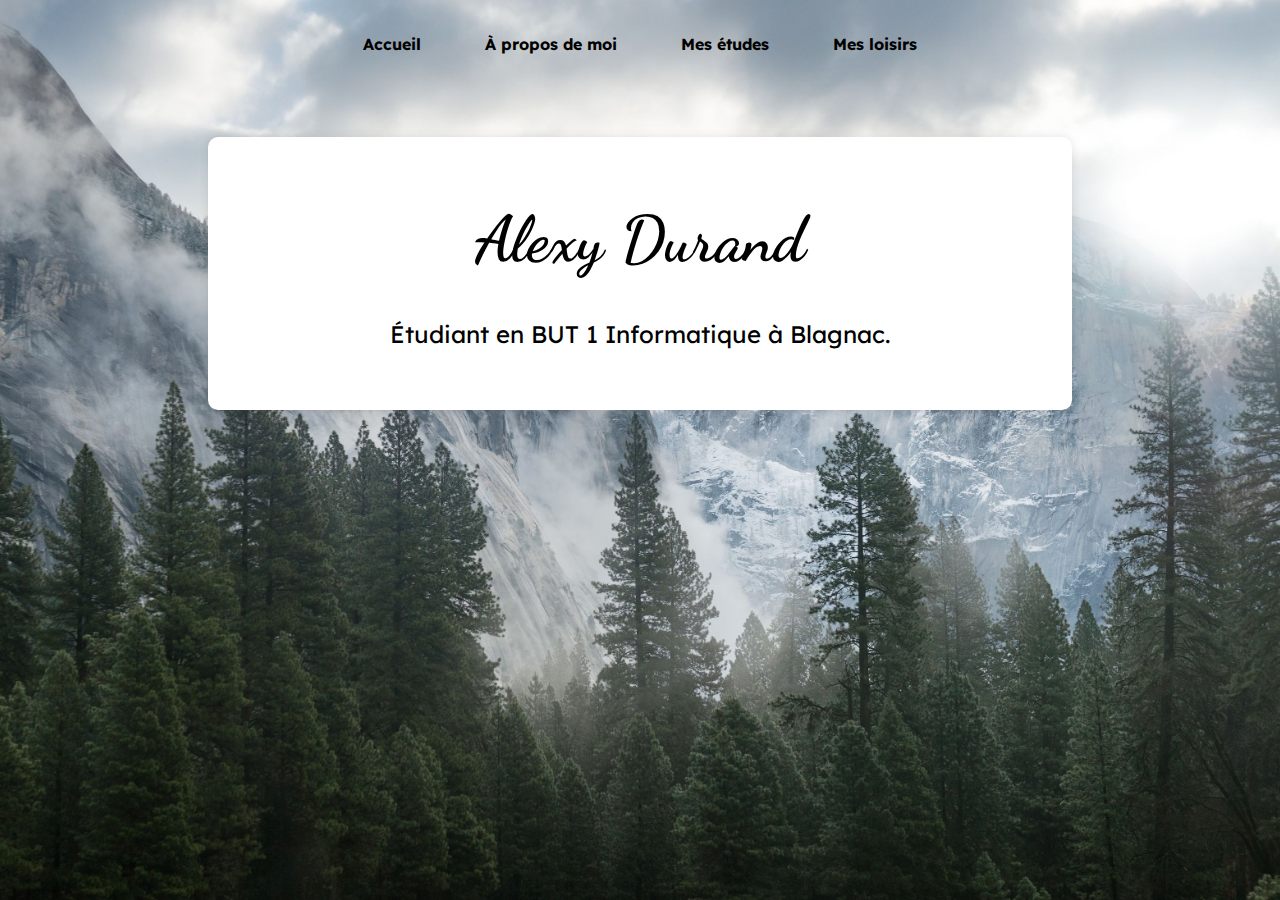
<file: index.html>
<!DOCTYPE html>
<html lang="fr">
<head>
    <meta charset="UTF-8">
    <meta name="viewport" content="width=device-width, initial-scale=1.0">
    <title>Portfolio Étudiant</title>
    <link rel="preconnect" href="https://fonts.googleapis.com">
    <link rel="preconnect" href="https://fonts.gstatic.com" crossorigin>
    <link href="https://fonts.googleapis.com/css2?family=Dancing+Script:wght@400..700&family=Montserrat:ital,wght@0,100..900;1,100..900&family=Work+Sans:ital,wght@0,100..900;1,100..900&display=swap" rel="stylesheet">
    <link rel="preconnect" href="https://fonts.googleapis.com">
    <link rel="preconnect" href="https://fonts.gstatic.com" crossorigin>
    <link href="https://fonts.googleapis.com/css2?family=Lexend:wght@100..900&display=swap" rel="stylesheet">
    <link rel="stylesheet" href="styles.css">
</head>
<body class="homepage">
    <header>
        <nav>
            <ul>
                <li><a href="index.html">Accueil</a></li>
                <li><a href="apropos.html">À propos de moi</a></li>
                <li><a href="etudes.html">Mes études</a></li>
                <li><a href="loisirs.html">Mes loisirs</a></li>
            </ul>
        </nav>
    </header>
    <main>
        <section class="hero">
            <h2>Alexy Durand</h2>
            <p>Étudiant  en BUT 1 Informatique à Blagnac.</p>
        </section>
    </main>
</body>
</html>
</file>
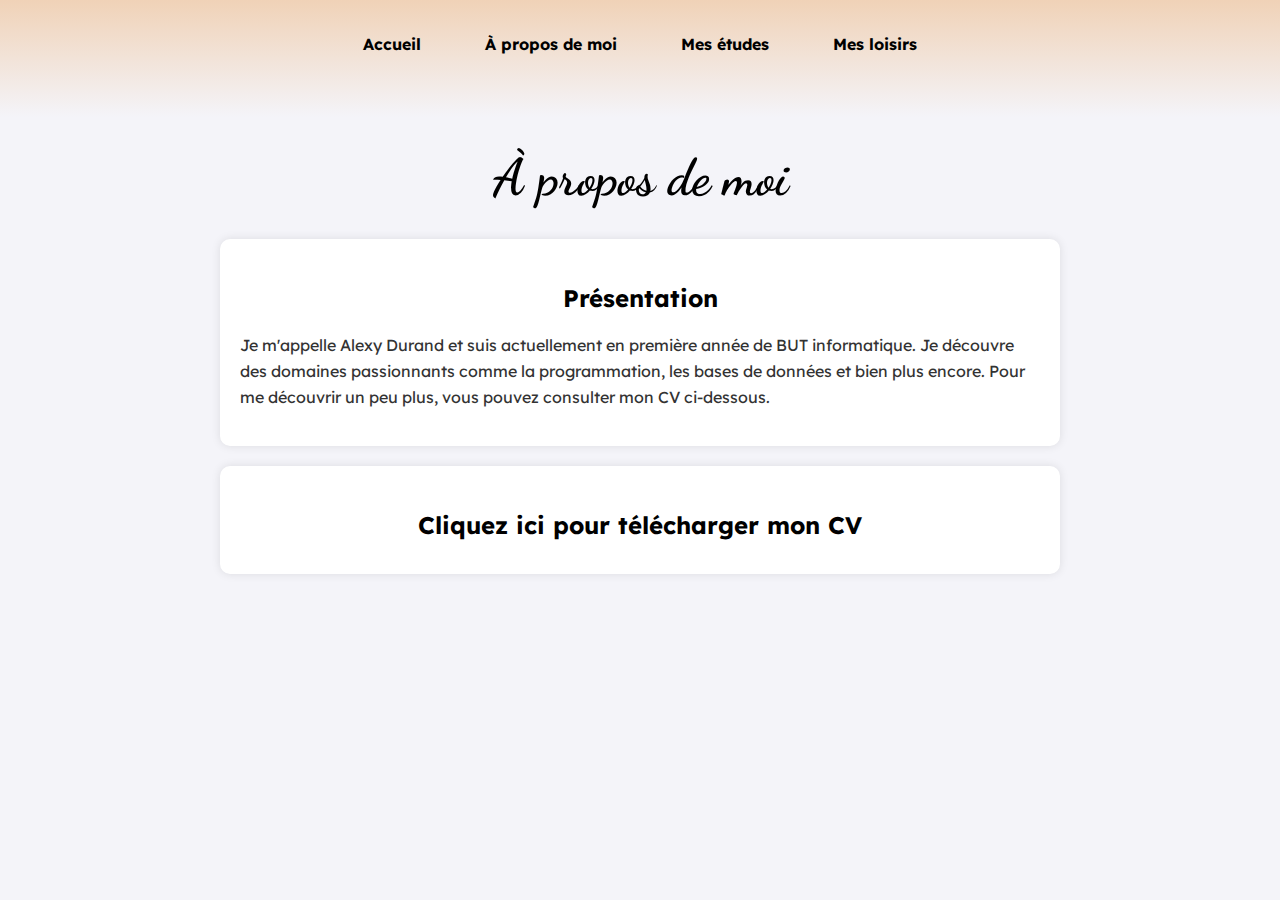
<file: apropos.html>
<!DOCTYPE html>
<html lang="fr">
<head>
    <meta charset="UTF-8">
    <meta name="viewport" content="width=device-width, initial-scale=1.0">
    <title>À propos de moi</title>
    <link rel="preconnect" href="https://fonts.googleapis.com">
    <link rel="preconnect" href="https://fonts.gstatic.com" crossorigin>
    <link href="https://fonts.googleapis.com/css2?family=Dancing+Script:wght@400..700&family=Montserrat:ital,wght@0,100..900;1,100..900&family=Work+Sans:ital,wght@0,100..900;1,100..900&display=swap" rel="stylesheet">
    <link rel="preconnect" href="https://fonts.googleapis.com">
    <link rel="preconnect" href="https://fonts.gstatic.com" crossorigin>
    <link href="https://fonts.googleapis.com/css2?family=Lexend:wght@100..900&display=swap" rel="stylesheet">
    <link rel="stylesheet" href="styles.css">
</head>
<body>
    <header>
        <nav>
            <ul>
                <li><a href="index.html">Accueil</a></li>
                <li><a href="apropos.html">À propos de moi</a></li>
                <li><a href="etudes.html">Mes études</a></li>
                <li><a href="loisirs.html">Mes loisirs</a></li>
            </ul>
        </nav>
    </header>
    <main>
        <h1>À propos de moi</h1>
        <section>
            <h2>Présentation</h2>
            <p>Je m'appelle Alexy Durand et suis actuellement en première année de BUT informatique. Je découvre des domaines passionnants comme la programmation, les bases de données et bien plus encore.
                Pour me découvrir un peu plus, vous pouvez consulter mon CV ci-dessous.
            </p>
        </section>
        <section>
            <a href="CV.pdf" download="Alexy_DURAND_CV.pdf" class="telecharger">
                <h2>Cliquez ici pour télécharger mon CV</h2>
            </a>
        </section>
    </main>
</body>
</html>
</file>
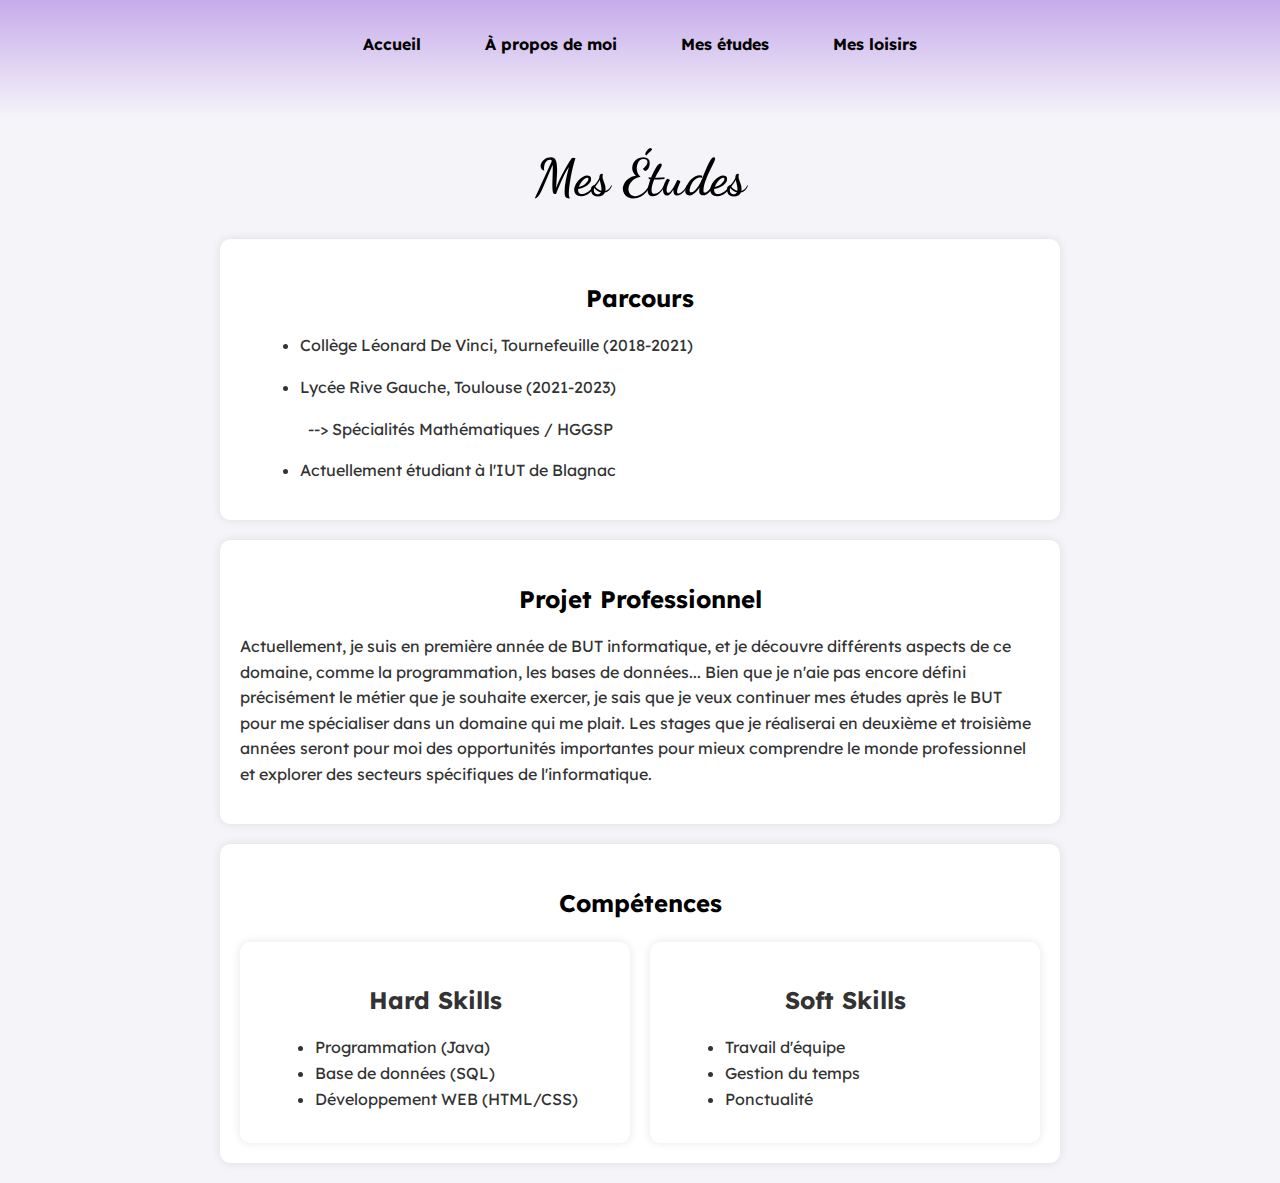
<file: etudes.html>
<!DOCTYPE html>
<html lang="fr">
<head>
    <meta charset="UTF-8">
    <meta name="viewport" content="width=device-width, initial-scale=1.0">
    <title>Mes études</title>
    <link rel="preconnect" href="https://fonts.googleapis.com">
    <link rel="preconnect" href="https://fonts.gstatic.com" crossorigin>
    <link href="https://fonts.googleapis.com/css2?family=Dancing+Script:wght@400..700&family=Montserrat:ital,wght@0,100..900;1,100..900&family=Work+Sans:ital,wght@0,100..900;1,100..900&display=swap" rel="stylesheet">
    <link rel="preconnect" href="https://fonts.googleapis.com">
    <link rel="preconnect" href="https://fonts.gstatic.com" crossorigin>
    <link href="https://fonts.googleapis.com/css2?family=Lexend:wght@100..900&display=swap" rel="stylesheet">
    <link rel="stylesheet" href="styles.css">
</head>
<body class="etu">
    <header>
        <nav>
            <ul>
                <li><a href="index.html">Accueil</a></li>
                <li><a href="apropos.html">À propos de moi</a></li>
                <li><a href="etudes.html">Mes études</a></li>
                <li><a href="loisirs.html">Mes loisirs</a></li>
            </ul>
        </nav>
    </header>
    <main>
        <h1>Mes Études</h1>
        <section>
            <h2>Parcours</h2>
            <ul>
                <li>Collège Léonard De Vinci, Tournefeuille (2018-2021)</li>
                <p></p>
                <li>Lycée Rive Gauche, Toulouse (2021-2023)</li>
                <p>&nbsp;&nbsp;--> Spécialités Mathématiques / HGGSP</p>
                <li>Actuellement étudiant à l'IUT de Blagnac</li>
            </ul>
        </section>
        <section>
            <h2>Projet Professionnel</h2>
            <p>
                Actuellement, je suis en première année de BUT informatique, et je découvre différents aspects de ce domaine, 
                comme la programmation, les bases de données... Bien que je n'aie pas encore défini précisément 
                le métier que je souhaite exercer, je sais que je veux continuer mes études après le BUT pour me spécialiser dans un domaine qui me plait.
                Les stages que je réaliserai en deuxième et troisième années seront pour moi des opportunités importantes 
                pour mieux comprendre le monde professionnel et explorer des secteurs spécifiques de l'informatique. 
            </p>
        </section>
        <section>
            <h2>Compétences</h2>
            <div class="comp-container">
                <div class="hard-skills">
                    <h3>Hard Skills</h3>
                    <ul>
                        <li>Programmation (Java)</li>
                        <li>Base de données (SQL)</li>
                        <li>Développement WEB (HTML/CSS)</li>
                    </ul>
                </div>
                <div class="soft-skills">
                    <h3>Soft Skills</h3>
                    <ul>
                        <li>Travail d'équipe</li>
                        <li>Gestion du temps</li>
                        <li>Ponctualité</li>
                    </ul>
                </div>
            </div>
        </section>
        
    </main>
</body>
</html>
</file>
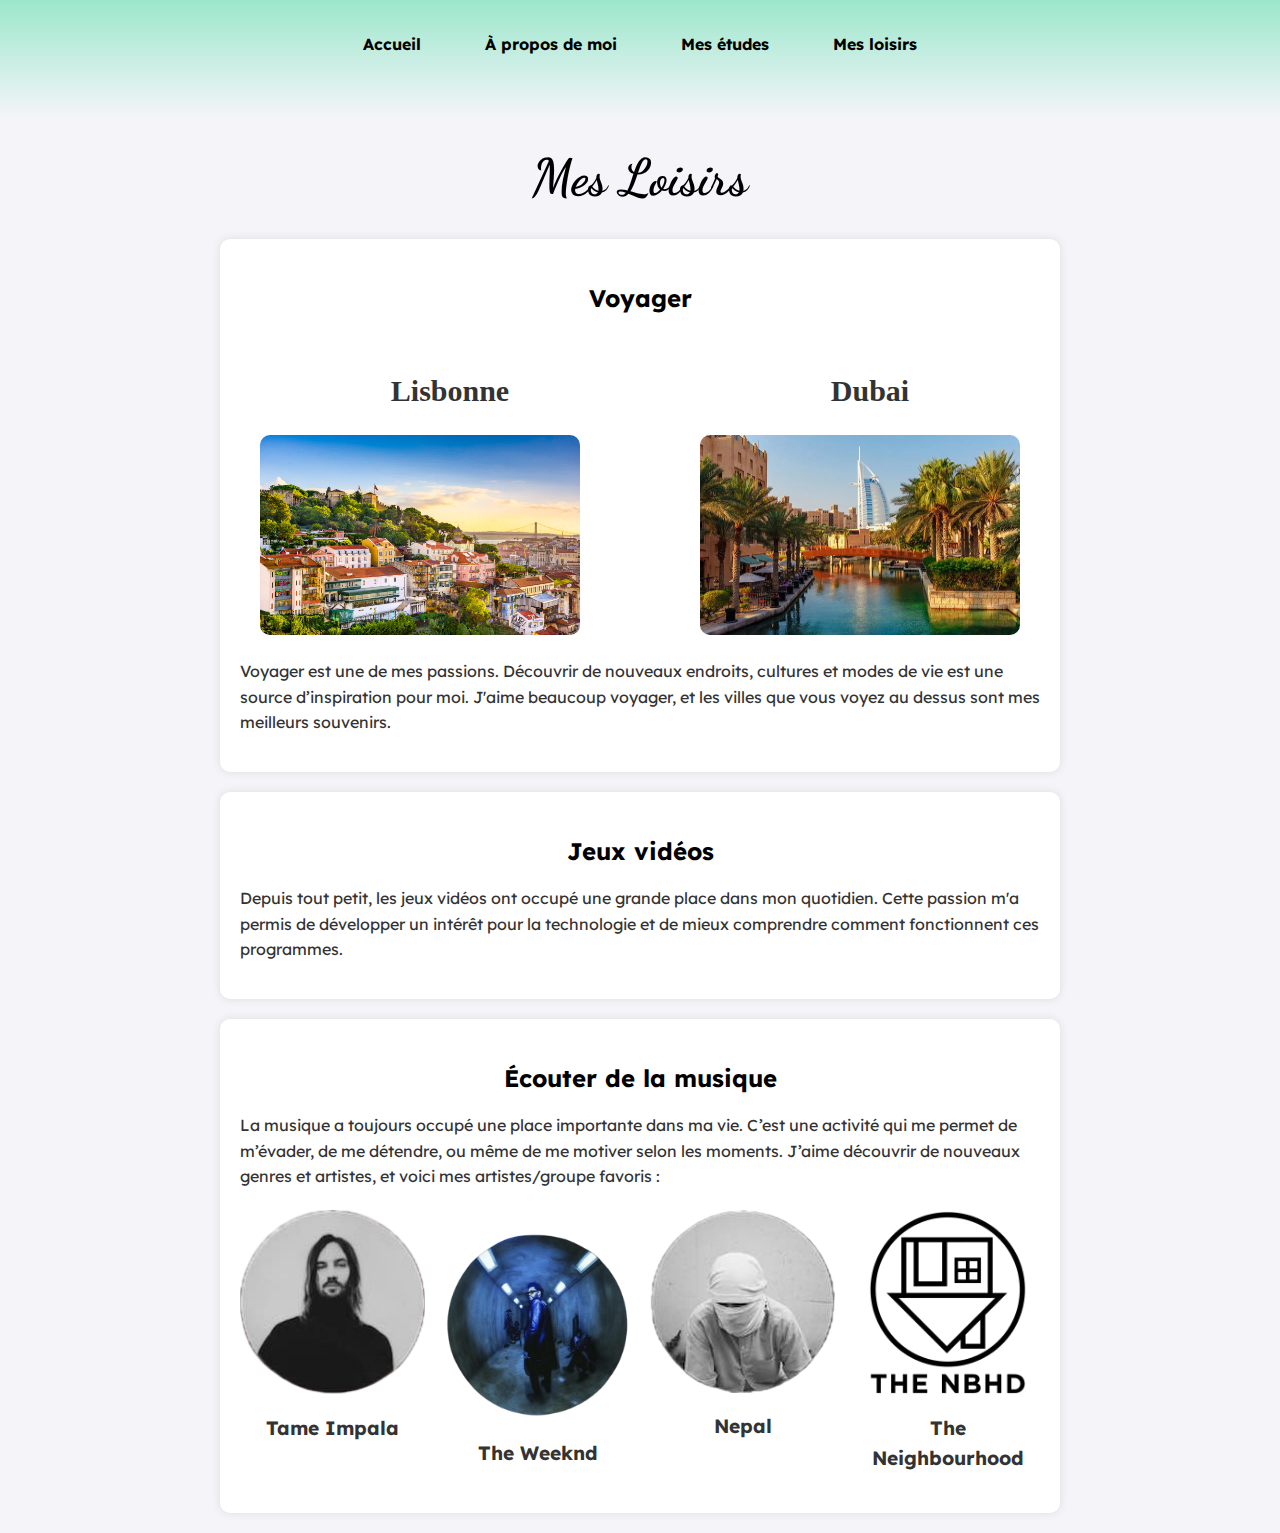
<file: loisirs.html>
<!DOCTYPE html>
<html lang="fr">

<head>
    <meta charset="UTF-8">
    <meta name="viewport" content="width=device-width, initial-scale=1.0">
    <title>Mes loisirs</title>
    <link rel="preconnect" href="https://fonts.googleapis.com">
    <link rel="preconnect" href="https://fonts.gstatic.com" crossorigin>
    <link
        href="https://fonts.googleapis.com/css2?family=Dancing+Script:wght@400..700&family=Montserrat:ital,wght@0,100..900;1,100..900&family=Work+Sans:ital,wght@0,100..900;1,100..900&display=swap"
        rel="stylesheet">
    <link rel="preconnect" href="https://fonts.googleapis.com">
    <link rel="preconnect" href="https://fonts.gstatic.com" crossorigin>
    <link href="https://fonts.googleapis.com/css2?family=Lexend:wght@100..900&display=swap" rel="stylesheet">
    <link rel="stylesheet" href="styles.css">
</head>

<body class="loisirs">
    <header>
        <nav>
            <ul>
                <li><a href="index.html">Accueil</a></li>
                <li><a href="apropos.html">À propos de moi</a></li>
                <li><a href="etudes.html">Mes études</a></li>
                <li><a href="loisirs.html">Mes loisirs</a></li>
            </ul>
        </nav>
    </header>
    <main>
        <h1>Mes Loisirs</h1>
        <section>
            <h2>Voyager</h2>
            <div class="image-container">
                <div class="image-item">
                    <p class="caption">Lisbonne</p>
                    <img src="lisbonne.jpg" alt="Lisbonne" class="lisbonne">
                </div>
                <div class="image-item">
                    <p class="caption">Dubai</p>
                    <img src="dubai.jpg" alt="Dubai" class="dubai">
                </div>
            </div>
            <p>
                Voyager est une de mes passions. Découvrir de nouveaux endroits, cultures et modes de vie est une
                source d’inspiration pour moi.
                J'aime beaucoup voyager, et les villes que vous voyez au dessus sont mes meilleurs souvenirs.
            </p>
        </section>
        <section>
            <h2>Jeux vidéos</h2>
            <p>
                Depuis tout petit, les jeux vidéos ont occupé une grande place dans mon quotidien.
                Cette passion m'a permis de développer un intérêt pour la technologie et de mieux
                comprendre comment fonctionnent ces programmes.
            </p>
        </section>
        <section class="ici">
            <h2>Écouter de la musique</h2>
            <p>La musique a toujours occupé une place importante dans ma vie. C’est une activité qui me permet de
                m’évader,
                de me détendre, ou même de me motiver selon les moments. J’aime découvrir de nouveaux genres et
                artistes, et voici mes artistes/groupe favoris :
            </p>
            <div class="music-container">
                <div class="music-item">
                    <img src="tame.png" alt="Tame Impala" class="music-image">
                    <p class="artist-name">Tame Impala</p>
                </div>
                <div class="music-item">
                    <img src="weeknd.png" alt="The Weeknd" class="music-image">
                    <p class="artist-name">The Weeknd</p>
                </div>
                <div class="music-item">
                    <img src="nepal.png" alt="Nepal" class="music-image">
                    <p class="artist-name">Nepal</p>
                </div>
                <div class="music-item">
                    <img src="nbhd.png" alt="NBHD" class="music-image">
                    <p class="artist-name">The Neighbourhood</p>
                </div>
            </div>
        </section>
    </main>
</body>

</html>
</file>
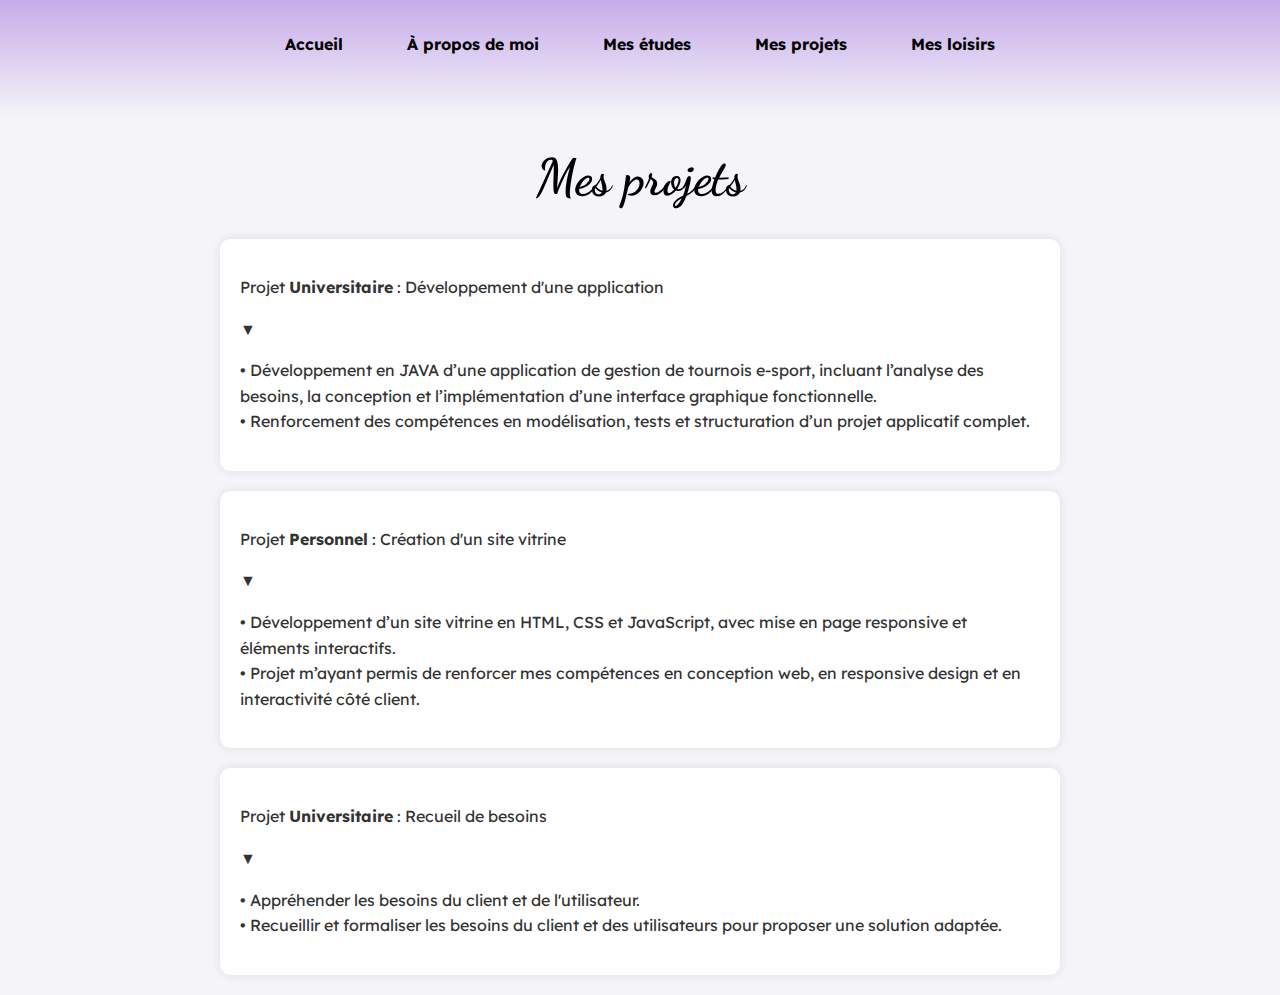
<file: projets.html>
<!DOCTYPE html>
<html lang="fr">

<head>
    <meta charset="UTF-8">
    <meta name="viewport" content="width=device-width, initial-scale=1.0">
    <title>Mes études</title>
    <link rel="preconnect" href="https://fonts.googleapis.com">
    <link rel="preconnect" href="https://fonts.gstatic.com" crossorigin>
    <link
        href="https://fonts.googleapis.com/css2?family=Dancing+Script:wght@400..700&family=Montserrat:ital,wght@0,100..900;1,100..900&family=Work+Sans:ital,wght@0,100..900;1,100..900&display=swap"
        rel="stylesheet">
    <link rel="preconnect" href="https://fonts.googleapis.com">
    <link rel="preconnect" href="https://fonts.gstatic.com" crossorigin>
    <link href="https://fonts.googleapis.com/css2?family=Lexend:wght@100..900&display=swap" rel="stylesheet">
    <link rel="stylesheet" href="styles.css">
</head>

<body class="etu">
    <header>
        <nav>
            <ul>
                <li><a href="index.html">Accueil</a></li>
                <li><a href="apropos.html">À propos de moi</a></li>
                <li><a href="etudes.html">Mes études</a></li>
                <li><a href="projets.html">Mes projets</a></li>
                <li><a href="loisirs.html">Mes loisirs</a></li>
            </ul>
        </nav>
    </header>
    <main>
        <h1>Mes projets</h1>

        <section class="toggle-section">
            <div class="toggle-header">
                <p>Projet <strong>Universitaire</strong> : Développement d'une application</p>
                <span class="arrow">▼</span>
            </div>

            <div class="toggle-content">
                <p>
                    • Développement en JAVA d’une application de gestion de tournois e-sport,
                    incluant l’analyse des besoins, la conception et l’implémentation d’une
                    interface graphique fonctionnelle.
                    <br>
                    • Renforcement des compétences en modélisation, tests et structuration
                    d’un projet applicatif complet.
                </p>
            </div>
        </section>

        <section class="toggle-section">
            <div class="toggle-header">
                <p>Projet <strong>Personnel</strong> : Création d'un site vitrine</p>
                <span class="arrow">▼</span>
            </div>

            <div class="toggle-content">
                <p>
                    • Développement d’un site vitrine en HTML, CSS et JavaScript, avec
                    mise en page responsive et éléments interactifs.
                    <br>
                    • Projet m’ayant permis de renforcer mes compétences en conception
                    web, en responsive design et en interactivité côté client.
                </p>
            </div>
        </section>

        <section class="toggle-section">
            <div class="toggle-header">
                <p>Projet <strong>Universitaire</strong> : Recueil de besoins</p>
                <span class="arrow">▼</span>
            </div>

            <div class="toggle-content">
                <p>
                    • Appréhender les besoins du client et de l'utilisateur.
                    <br>
                    • Recueillir et formaliser les besoins du client et des utilisateurs pour
                    proposer une solution adaptée.
                </p>
            </div>
        </section>


    </main>

    <script>

        document.querySelectorAll('.toggle-section').forEach(section => {
            section.addEventListener('click', () => {
                section.classList.toggle('open');
            });
        });
    </script>

</body>

</html>
</file>
<file: styles.css>
body {
    font-family: "Lexend", sans-serif;
    margin: 0;
    padding: 0;
    line-height: 1.6;
    color: #333;
    background-color: #f4f4f9;
}

header {
    background: linear-gradient(to bottom, #f0d2b7,#f4f4f9);
    color: #fff;
    padding: 1rem 0;
    text-align: center;
    font-family: "Lexend", sans-serif;
    height: 85px;
}

body.etu header {
     background: linear-gradient(to bottom, #c7abea,#f4f4f9);
}

body.loisirs header {
  background: linear-gradient(to bottom, #9be7cb,#f4f4f9);
}

footer {
  text-align: right;
  background: linear-gradient(to top, #f0d2b7,#f4f4f9);
  height: 100px;
}

h1 {
    margin: 0;
    font-size: 3.2rem;
    font-family: "Dancing Script", cursive;
    color: #000; 
    text-align: center;
    margin-top: 20px;
}

h2 {
    margin: 0;
    font-size: 2rem;
    font-family: "Lexend", sans-serif;
    color: #000; 
    text-align: center;
    margin-top: 20px;
}

header h1 {
    margin: 0;
    font-size: 2rem;
    font-family: "Dancing Script", cursive;
    color: #fff;
}

nav ul {
    list-style: none;
    padding: 0;
}

nav ul li {
    display: inline;
    margin: 0 30px;
}

nav ul li a {
    color: #000;
    text-decoration: none;
    font-weight: bold;
    border: 5px black;
}

nav ul li a:hover {
    text-decoration: underline;
    color:#333;
}

.hero p{
    font-size: 1.5rem;
    color: #000;
    font-family: "Lexend", sans-serif;
}

.hero {
    text-align: center;
    padding: 2rem;
    background: #fff;
    margin: 20px auto;
    border-radius: 10px;
    box-shadow: 0 0 10px rgba(0, 0, 0, 0.1);
    transition: transform 0.3s ease-in-out;
}

.hero:hover {
  transform: scale(1.05);
}

.hero h2 {
    font-size: 4rem;
    color: #000000  ;
    font-family: "Dancing Script", cursive;
}

section {
  transition: transform 0.3s ease-in-out;
}

section:hover {
  transform: scale(1.05);
}


main section {
    margin: 20px auto;
    padding: 20px;
    max-width: 800px;
    background: #fff;
    border-radius: 10px;
    box-shadow: 0 0 10px rgba(0, 0, 0, 0.1);
}

section a {
  display: block;
  width: 100%;
  height: 100%;
  text-align: center;
  text-decoration: none;
}

main section h2 {
    color: #000;
    font-size: 1.5rem;
    margin-bottom: 10px;
}

main section ul {
    list-style: disc;
    margin-left: 20px;
}

body.homepage {
    margin: 0;
    padding: 0;
    height: 100vh; 
    background: url('fond.jpg') no-repeat center center/cover;
    background-attachment: fixed;  
    color: #fff; 
}

body.homepage::before {
    content: '';
    position: absolute;
    top: 0;
    left: 0;
    width: 100%;
    height: 100%;
    background: url('fond.jpg') no-repeat center center/cover;
    background-attachment: fixed;
    opacity: 0.5;
    z-index: -1; 
}

body.homepage header {
    background: none; 
    position: relative; 
    color: #fff; 
}

.lisbonne {
    width: 320px; 
    height: 200px; 
    margin-top: 10px; 
    margin-right: 80px;
    margin-left: 20px;
    border-radius: 10px;
} 

.dubai {
    width: 320px; 
    height: 200px; 
    margin-top: 10px; 
    border-radius: 10px;
    margin-right: 20px;
}

.image-container {
  display: flex; 
  justify-content: space-between; 
  gap: 20px; 
  margin-top: 20px;
}


.image-item {
  text-align: center; 
}

.caption {
  font-size: 30px;
  font-weight: bold;
  margin-bottom: 10px; 
  font-family: "Dacing Script", cursive;
}

.music-container {
  display: flex;              
  justify-content: space-between; 
  gap: 20px;                  
  flex-wrap: wrap;            
  margin-top: 20px;   
}

.music-item {
  text-align: center;        
  flex: 1 1 calc(25% - 20px); 
  box-sizing: border-box;  
  transition: transform 0.3s ease-in-out;  
}

.music-image {
  width: 100%;                
  height: auto;                
  transition: transform 0.3s ease-in-out;      
}

.music-item:hover .music-image {
  transform: scale(1.1);     
}

.artist-name {
  font-size: 1.2rem;         
  font-weight: bold;         
  margin-top: 10px;           
  font-family: "Lexend", sans-serif; 
}

.comp-container {
  display: flex;
  justify-content: space-between;
  gap: 20px;
  margin-top: 20px;
}

.hard-skills, .soft-skills {
  flex: 1; 
  background: #fff;
  padding: 15px;
  border-radius: 10px;
  box-shadow: 0 0 10px rgba(0, 0, 0, 0.1);
}

.hard-skills h3, .soft-skills h3 {
  font-size: 1.5rem;
  text-align: center;
  color: #333;
  margin-bottom: 10px;
}

.hard-skills ul, .soft-skills ul {
  list-style: disc;
  margin-left: 20px;
}
</file>
